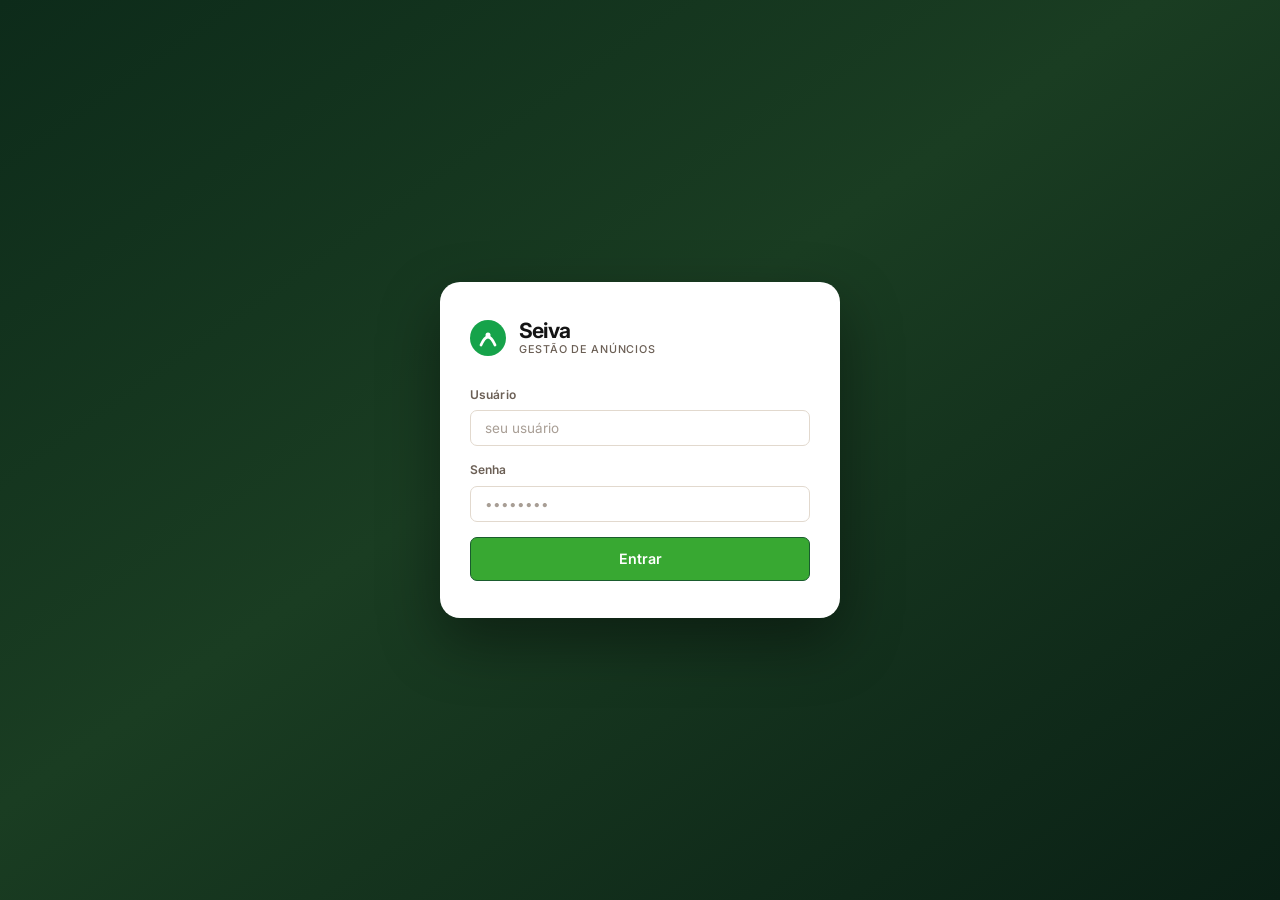
<file: index.html>
<!DOCTYPE html>
<html lang="pt-BR">
<head>
  <meta charset="UTF-8" />
  <meta name="viewport" content="width=device-width, initial-scale=1.0" />
  <title>Seiva — Gestão de Anúncios</title>
  <link rel="stylesheet" href="style.css" />
</head>
<body class="login-bg">
  <div class="page-center">
    <div class="login-card">
      <div class="login-brand">
        <div class="login-logo-mark">
          <svg width="36" height="36" viewBox="0 0 36 36" fill="none">
            <circle cx="18" cy="18" r="18" fill="#16a34a"/>
            <path d="M11 25 Q18 9 25 25" stroke="white" stroke-width="2.8" stroke-linecap="round" fill="none"/>
            <circle cx="18" cy="15" r="2.5" fill="white"/>
          </svg>
        </div>
        <div class="login-brand-text">
          <span class="login-brand-name">Seiva</span>
          <span class="login-brand-sub">Gestão de Anúncios</span>
        </div>
      </div>

      <form id="form-login">
        <div class="form-group mb">
          <label class="form-label" for="login-username">Usuário</label>
          <input
            type="text"
            class="form-control"
            id="login-username"
            placeholder="seu usuário"
            autocomplete="username"
            autocapitalize="none"
            spellcheck="false"
            required
          />
        </div>
        <div class="form-group mb">
          <label class="form-label" for="login-password">Senha</label>
          <input
            type="password"
            class="form-control"
            id="login-password"
            placeholder="••••••••"
            autocomplete="current-password"
            required
          />
        </div>
        <div id="error-login" class="alert alert-error mb" style="display:none"></div>
        <button type="submit" class="btn btn-primary btn-block btn-lg" id="btn-login">
          Entrar
        </button>
      </form>
    </div>
  </div>

  <script type="module" src="login.js?v=3"></script>
</body>
</html>
</file>
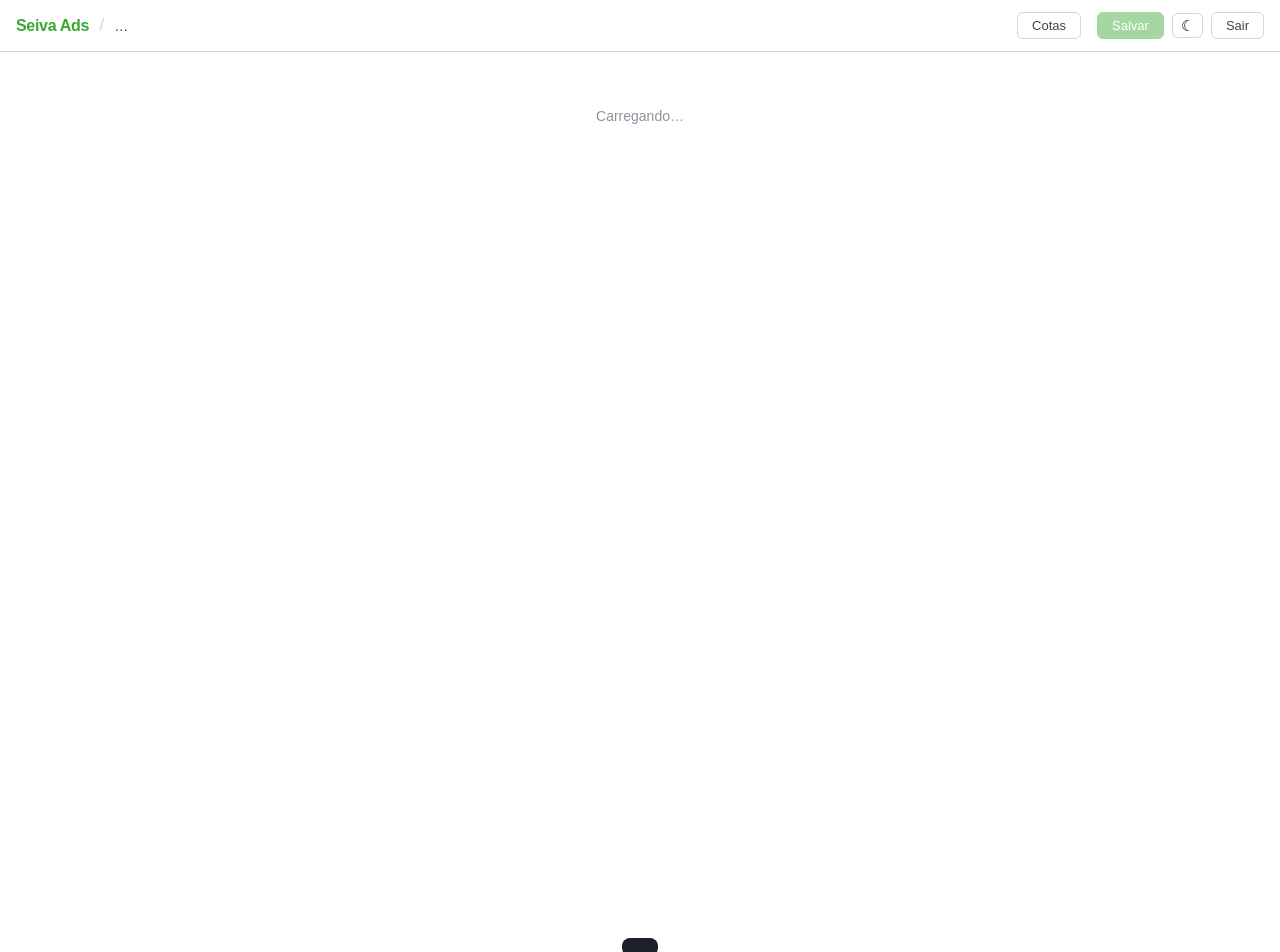
<file: client.html>
<!DOCTYPE html>
<html lang="pt-BR">
<head>
  <meta charset="UTF-8">
  <meta name="viewport" content="width=device-width, initial-scale=1.0">
  <title>Seiva Ads</title>
  <style>
    *, *::before, *::after { box-sizing: border-box; margin: 0; padding: 0; }

    /* ── Temas (CSS Variables) ── */
    :root {
      --bg: #fff; --bg-alt: #edf5ed; --bg-alt-hover: #ddeedd;
      --bg-header: #fff; --bg-th: #f6f8fa; --bg-hover: #f9fafb;
      --bg-active: #f0f6ff; --bg-input: transparent; --bg-popup: #fff;
      --text: #1c2128; --text-sec: #444; --text-dim: #57606a; --text-muted: #8c959f;
      --border: #d0d7de; --border-cell: #e8ecf0;
      --logo: #38a832; --btn-bg: #38a832; --btn-hover: #2e8f29;
      --bg-veiculado: #f1f5f9; --bg-subtle: #f3f4f6; --bg-menu: #fff;
      --bg-danger-soft: #fee2e2; --bg-accent-soft: #dbeafe;
      --text-disabled: #c0c8d4; --text-danger: #b91c1c;
      --shadow-soft: rgba(0,0,0,.12); --shadow-strong: rgba(0,0,0,.25);
    }
    html.dark {
      --bg: #161b22; --bg-alt: #1e2d1e; --bg-alt-hover: #2a3d2a;
      --bg-header: #0d1117; --bg-th: #1c2128; --bg-hover: #1c2533;
      --bg-active: #1a2744; --bg-input: #0d1117; --bg-popup: #1c2128;
      --text: #e6edf3; --text-sec: #c9d1d9; --text-dim: #8b949e; --text-muted: #6e7681;
      --border: #30363d; --border-cell: #21262d;
      --logo: #4ac244; --btn-bg: #2ea043; --btn-hover: #3fb950;
      --bg-veiculado: #1a2029; --bg-subtle: #22272e; --bg-menu: #1c2128;
      --bg-danger-soft: #3d1418; --bg-accent-soft: #1a2744;
      --text-disabled: #484f58; --text-danger: #f85149;
      --shadow-soft: rgba(0,0,0,.5); --shadow-strong: rgba(0,0,0,.7);
    }

    body { font-family: -apple-system, BlinkMacSystemFont, 'Segoe UI', sans-serif; background: var(--bg); color: var(--text); height: 100vh; overflow: hidden; }

    /* ── Header ── */
    .sheet-header {
      height: 52px; display: flex; align-items: center; justify-content: space-between;
      padding: 0 16px; background: var(--bg-header); border-bottom: 1px solid var(--border);
      position: fixed; top: 0; left: 0; right: 0; z-index: 100; gap: 12px;
    }
    .header-left  { display: flex; align-items: center; gap: 10px; min-width: 0; }
    .header-logo  { font-weight: 700; font-size: 16px; color: var(--logo); letter-spacing: -0.3px; white-space: nowrap; }
    .header-sep   { color: var(--border); font-size: 18px; }
    .header-client{ font-size: 14px; color: var(--text-sec); font-weight: 500; overflow: hidden; text-overflow: ellipsis; white-space: nowrap; }
    .header-right { display: flex; align-items: center; gap: 8px; flex-shrink: 0; }
    .save-indicator{ font-size: 12px; color: var(--text-muted); white-space: nowrap; }
    .btn { display: inline-flex; align-items: center; padding: 5px 14px; border-radius: 6px; border: 1px solid var(--border); font-size: 13px; font-family: inherit; cursor: pointer; font-weight: 500; transition: background .15s; color: var(--text); }
    .btn-primary  { background: var(--btn-bg); color: #fff; border-color: var(--btn-bg); }
    .btn-primary:hover:not(:disabled) { background: var(--btn-hover); }
    .btn-primary:disabled { opacity: .45; cursor: default; }
    .btn-ghost    { background: none; color: var(--text-sec); }
    .btn-ghost:hover { background: var(--bg-hover); }
    .btn-theme { background: none; border: 1px solid var(--border); border-radius: 6px; padding: 4px 8px; cursor: pointer; font-size: 15px; line-height: 1; }

    /* ── Layout ── */
    .sheet-table-wrap { height: calc(100vh - 52px); margin-top: 52px; overflow: auto; }

    /* ── Table ── */
    /* table-layout:fixed + largura calculada em JS — garante que as larguras das colunas
       sejam respeitadas exatamente. A tabela transborda horizontalmente e o wrapper scrola. */
    .sheet-table { border-collapse: collapse; table-layout: fixed; font-size: 13px; background: var(--bg); }
    .sheet-table thead { position: sticky; top: 0; z-index: 20; }
    .sheet-table th {
      background: var(--bg-th); border: 1px solid var(--border);
      padding: 5px 8px; font-weight: 600; white-space: nowrap; overflow: hidden;
      text-align: left; font-size: 11px; color: var(--text-dim);
      text-transform: uppercase; letter-spacing: .03em;
      position: relative; user-select: none;
    }
    /* Alça de redimensionamento de coluna */
    .col-resizer {
      position: absolute; right: 0; top: 0; bottom: 0; width: 4px;
      cursor: col-resize; z-index: 1;
    }
    .col-resizer:hover, .col-resizer.active { background: #1a73e8; opacity: .6; }
    .sheet-table td {
      border: 1px solid var(--border-cell); padding: 0; vertical-align: middle;
      height: 30px; cursor: default; position: relative;
    }
    .col-rn  { width: 36px; min-width: 36px; background: var(--bg-th) !important; color: var(--text-muted); font-size: 11px; text-align: right; padding: 0 6px !important; border-right: 2px solid var(--border) !important; user-select: none; }
    .col-act { width: 60px; min-width: 60px; text-align: center; white-space: nowrap; }

    .sheet-row:hover td          { background: var(--bg-hover); }
    .sheet-row.row-active td     { background: var(--bg-active) !important; }
    .sheet-row.row-dirty .col-rn { box-shadow: inset 3px 0 0 #f59e0b; }
    .sheet-row.week-alt td       { background: var(--bg-alt); }
    .sheet-row.week-alt:hover td { background: var(--bg-alt-hover); }

    /* Célula: modo display */
    .cell-disp {
      padding: 0 7px; height: 30px; display: flex; align-items: center;
      white-space: nowrap; overflow: hidden; text-overflow: ellipsis;
      cursor: cell; user-select: none; color: var(--text); font-size: 13px;
    }

    /* Célula: modo edição */
    td:focus-within {
      outline: 2px solid #1a73e8;
      outline-offset: -1px;
      z-index: 5;
    }
    /* Célula de data com picker aberto */
    td.dp-open {
      outline: 2px solid #1a73e8;
      outline-offset: -1px;
      z-index: 5;
      background: var(--bg-active) !important;
    }
    .cell-ed {
      width: 100%; height: 30px; padding: 0 6px;
      border: none; outline: none; background: var(--bg-input);
      font-size: 13px; font-family: inherit; color: var(--text);
      display: block;
    }
    select.cell-ed { cursor: pointer; background: var(--bg); }

    /* Campo somente-leitura */
    .cell-readonly { cursor: default !important; color: var(--text-dim); }

    /* Link clicável dentro de célula */
    .cell-link {
      color: #1a73e8; text-decoration: none; overflow: hidden;
      text-overflow: ellipsis; white-space: nowrap; max-width: 100%;
      display: block;
    }
    .cell-link:hover { text-decoration: underline; }

    /* Status badge */
    .s-badge { display: inline-block; padding: 2px 8px; border-radius: 10px; font-size: 11px; font-weight: 500; white-space: nowrap; }
    /* Badge clicável (rascunho / pendente) */
    .status-editable .s-badge { cursor: pointer; }
    .status-editable:hover .s-badge { filter: brightness(0.93); }

    /* Botões da coluna de ação */
    .btn-del { background: none; border: none; cursor: pointer; padding: 4px 5px; opacity: 0; font-size: 12px; color: var(--text-danger); }
    .sheet-row:hover .btn-del { opacity: .5; }
    .btn-del:hover { opacity: 1 !important; }
    .btn-copy { background: none; border: none; cursor: pointer; padding: 4px 5px; opacity: 0; font-size: 13px; color: var(--text-dim); }
    .sheet-row:hover .btn-copy { opacity: .6; }
    .btn-copy:hover { opacity: 1 !important; color: #1a73e8; }

    /* Linha veiculada: imutável, visualmente diferenciada */
    .row-veiculado td { background: var(--bg-veiculado) !important; color: var(--text-muted); }
    .row-veiculado td:hover { cursor: not-allowed; }
    .row-veiculado .btn-copy, .row-veiculado .btn-del { display: none !important; }

    /* Header da coluna Data: clicável pra ordenar */
    .th-sortable { cursor: pointer; user-select: none; }
    .th-sortable:hover { background: var(--bg-subtle); }

    /* Menu de contexto (botão direito do mouse) */
    .ctx-menu { position: absolute; z-index: 9999; background: var(--bg-menu); border: 1px solid var(--border); border-radius: 6px; box-shadow: 0 6px 20px var(--shadow-soft); padding: 4px 0; min-width: 180px; font-size: 13px; }
    .ctx-item { padding: 7px 14px; cursor: pointer; color: var(--text); }
    .ctx-item:hover { background: var(--bg-subtle); }
    .ctx-item.ctx-danger { color: var(--text-danger); }
    .ctx-item.ctx-danger:hover { background: var(--bg-danger-soft); }
    .ctx-sep { height: 1px; background: var(--border); margin: 4px 0; }

    /* Barra adicionar */
    .add-row-bar { padding: 7px 16px; border-top: 1px solid var(--border); background: var(--bg); position: sticky; bottom: 0; }
    .btn-add-row { border: 1px dashed var(--text-muted); background: none; color: var(--text-dim); padding: 5px 14px; border-radius: 4px; cursor: pointer; font-size: 13px; font-family: inherit; }
    .btn-add-row:hover { background: var(--bg-hover); border-color: var(--text-sec); color: var(--text); }

    /* Loading */
    #sheet-loading { padding: 56px; text-align: center; color: var(--text-muted); font-size: 14px; }

    /* ── Datepicker flutuante ── */
    .datepicker {
      position: fixed; background: var(--bg-popup); border: 1px solid var(--border);
      border-radius: 8px; box-shadow: 0 8px 24px var(--shadow-strong);
      padding: 10px; z-index: 400; width: 230px; user-select: none;
    }
    .dp-hd { display: flex; align-items: center; justify-content: space-between; margin-bottom: 8px; }
    .dp-title { font-weight: 600; font-size: 13px; color: var(--text); }
    .dp-nav { background: none; border: 1px solid var(--border); border-radius: 4px; padding: 1px 9px; cursor: pointer; font-size: 15px; color: var(--text-sec); line-height: 1.6; }
    .dp-nav:hover { background: var(--bg-hover); }
    .dp-grid { display: grid; grid-template-columns: repeat(7,1fr); gap: 1px; }
    .dp-wd { text-align: center; font-size: 10px; font-weight: 600; color: var(--text-muted); padding: 3px 0; }
    .dp-d {
      aspect-ratio: 1; display: flex; align-items: center; justify-content: center;
      font-size: 12px; border-radius: 4px; transition: background .1s;
    }
    .dp-d.dp-free    { cursor: pointer; }
    .dp-d.dp-free:hover { background: var(--bg-accent-soft); }
    .dp-d.dp-blocked { color: var(--text-disabled); cursor: default; }
    .dp-d.dp-today   { font-weight: 700; outline: 2px solid #0969da; outline-offset: -2px; }
    .dp-d.dp-sel     { background: #1a73e8 !important; color: #fff !important; font-weight: 700; border-radius: 50%; }

    /* ── Popup de texto longo ── */
    .text-popup {
      position: fixed; background: var(--bg-popup); border: 1px solid var(--border);
      border-radius: 8px; box-shadow: 0 8px 24px var(--shadow-strong);
      padding: 10px; z-index: 400; width: 380px;
    }
    .tp-label {
      font-size: 11px; font-weight: 600; color: var(--text-dim);
      text-transform: uppercase; letter-spacing: .04em; margin-bottom: 6px;
    }
    .tp-area {
      display: block; width: 100%; min-height: 100px; max-height: 300px;
      border: 1px solid var(--border); border-radius: 4px;
      padding: 6px 8px; font-size: 13px; font-family: inherit;
      color: var(--text); line-height: 1.5; resize: vertical; outline: none;
      background: var(--bg);
    }
    .tp-area:focus { border-color: #1a73e8; box-shadow: 0 0 0 2px rgba(26,115,232,.15); }

    /* Toast */
    .toast { position: fixed; bottom: 24px; left: 50%; transform: translateX(-50%) translateY(80px); background: #1c2128; color: #fff; padding: 9px 18px; border-radius: 8px; font-size: 13px; z-index: 9999; transition: transform .25s; pointer-events: none; }
    .toast.show { transform: translateX(-50%) translateY(0); }
    .toast.err  { background: #b91c1c; }
    .toast.ok   { background: #15803d; }
  </style>
</head>
<body>
  <header class="sheet-header">
    <div class="header-left">
      <span class="header-logo">Seiva Ads</span>
      <span class="header-sep">/</span>
      <span class="header-client" id="client-name">…</span>
    </div>
    <div class="header-right">
      <button class="btn btn-ghost" id="btn-cotas" title="Ver cotas">Cotas</button>
      <span class="save-indicator" id="save-ind"></span>
      <button class="btn btn-primary" id="btn-save" disabled>Salvar</button>
      <button class="btn-theme" id="btn-theme" title="Alternar tema">&#9790;</button>
      <button class="btn btn-ghost"   id="btn-logout">Sair</button>
    </div>
  </header>

  <!-- Popup de Cotas -->
  <div id="cotas-overlay" style="display:none; position:fixed; inset:0; background:rgba(0,0,0,.4); z-index:998;"></div>
  <div id="cotas-popup" style="display:none; position:fixed; top:50%; left:50%; transform:translate(-50%,-50%); background:#fff; border-radius:8px; box-shadow:0 10px 40px rgba(0,0,0,.2); padding:24px; min-width:480px; z-index:999;">
    <div style="display:flex; justify-content:space-between; align-items:center; margin-bottom:16px;">
      <h3 style="margin:0; font-size:16px;">Cotas</h3>
      <button id="btn-close-cotas" style="background:none; border:none; cursor:pointer; font-size:20px; color:#666;">&times;</button>
    </div>
    <table style="width:100%; border-collapse:collapse; font-size:13px;">
      <thead>
        <tr style="border-bottom:1px solid var(--border); text-align:left;">
          <th style="padding:8px 4px;">Slot</th>
          <th style="padding:8px 4px; text-align:center;">Total</th>
          <th style="padding:8px 4px; text-align:center;">Veiculados</th>
          <th style="padding:8px 4px; text-align:center;">Restam</th>
        </tr>
      </thead>
      <tbody id="cotas-body"></tbody>
    </table>
  </div>

  <div class="sheet-table-wrap">
    <div id="sheet-loading">Carregando…</div>
    <table class="sheet-table" id="sheet-table" style="display:none">
      <thead id="sheet-thead"></thead>
      <tbody id="sheet-tbody"></tbody>
    </table>
    <div class="add-row-bar" id="add-row-bar" style="display:none">
      <button class="btn-add-row" id="btn-add">+ Adicionar linha</button>
    </div>
  </div>

  <!-- Datepicker popup flutuante -->
  <div id="datepicker" class="datepicker" style="display:none">
    <div class="dp-hd">
      <button class="dp-nav" id="dp-prev">‹</button>
      <span class="dp-title" id="dp-title"></span>
      <button class="dp-nav" id="dp-next">›</button>
    </div>
    <div class="dp-grid" id="dp-grid"></div>
  </div>

  <!-- Popup de texto longo -->
  <div id="text-popup" class="text-popup" style="display:none">
    <div class="tp-label" id="tp-label"></div>
    <textarea id="tp-area" class="tp-area" placeholder="Digite o texto…"></textarea>
  </div>

  <div class="toast" id="toast"></div>
  <script type="module" src="client.js"></script>
</body>
</html>
</file>
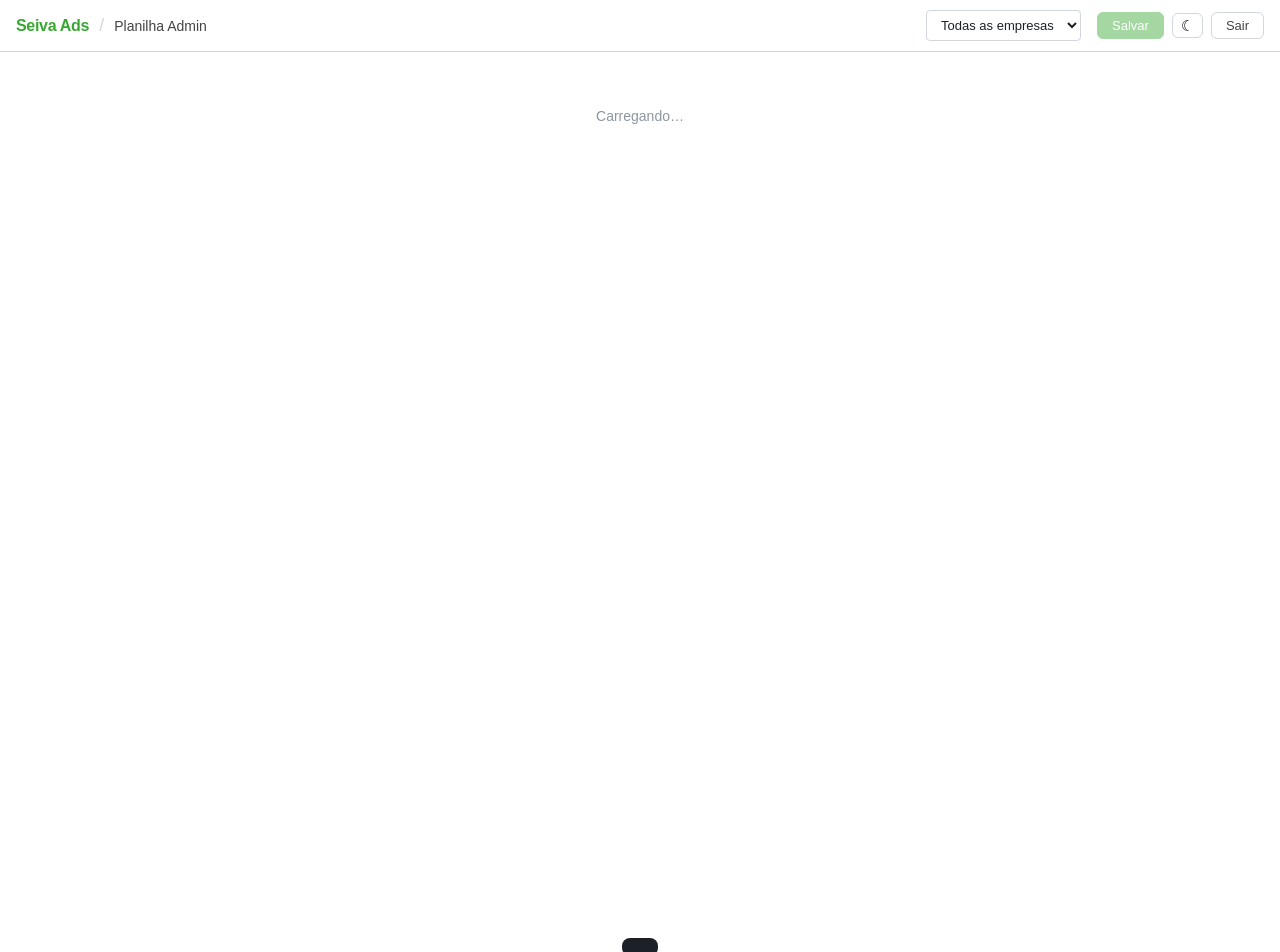
<file: sheet.html>
<!DOCTYPE html>
<html lang="pt-BR">
<head>
  <meta charset="UTF-8">
  <meta name="viewport" content="width=device-width, initial-scale=1.0">
  <title>Seiva — Planilha Admin</title>
  <style>
    *, *::before, *::after { box-sizing: border-box; margin: 0; padding: 0; }

    /* ── Temas (CSS Variables) ── */
    :root {
      --bg: #fff; --bg-alt: #edf5ed; --bg-alt-hover: #ddeedd;
      --bg-header: #fff; --bg-th: #f6f8fa; --bg-hover: #f9fafb;
      --bg-active: #f0f6ff; --bg-input: transparent; --bg-popup: #fff;
      --text: #1c2128; --text-sec: #444; --text-dim: #57606a; --text-muted: #8c959f;
      --border: #d0d7de; --border-cell: #e8ecf0;
      --logo: #38a832; --btn-bg: #38a832; --btn-hover: #2e8f29;
      --bg-veiculado: #f1f5f9; --bg-subtle: #f3f4f6; --bg-menu: #fff;
      --bg-danger-soft: #fee2e2; --bg-accent-soft: #dbeafe;
      --text-disabled: #c0c8d4; --text-danger: #b91c1c;
      --shadow-soft: rgba(0,0,0,.12); --shadow-strong: rgba(0,0,0,.25);
    }
    html.dark {
      --bg: #161b22; --bg-alt: #1e2d1e; --bg-alt-hover: #2a3d2a;
      --bg-header: #0d1117; --bg-th: #1c2128; --bg-hover: #1c2533;
      --bg-active: #1a2744; --bg-input: #0d1117; --bg-popup: #1c2128;
      --text: #e6edf3; --text-sec: #c9d1d9; --text-dim: #8b949e; --text-muted: #6e7681;
      --border: #30363d; --border-cell: #21262d;
      --logo: #4ac244; --btn-bg: #2ea043; --btn-hover: #3fb950;
      --bg-veiculado: #1a2029; --bg-subtle: #22272e; --bg-menu: #1c2128;
      --bg-danger-soft: #3d1418; --bg-accent-soft: #1a2744;
      --text-disabled: #484f58; --text-danger: #f85149;
      --shadow-soft: rgba(0,0,0,.5); --shadow-strong: rgba(0,0,0,.7);
    }

    body { font-family: -apple-system, BlinkMacSystemFont, 'Segoe UI', sans-serif; background: var(--bg); color: var(--text); height: 100vh; overflow: hidden; }

    /* ── Header ── */
    .sheet-header {
      height: 52px; display: flex; align-items: center; justify-content: space-between;
      padding: 0 16px; background: var(--bg-header); border-bottom: 1px solid var(--border);
      position: fixed; top: 0; left: 0; right: 0; z-index: 100; gap: 12px;
    }
    .header-left  { display: flex; align-items: center; gap: 10px; min-width: 0; }
    .header-logo  { font-weight: 700; font-size: 16px; color: var(--logo); letter-spacing: -0.3px; white-space: nowrap; }
    .header-sep   { color: var(--border); font-size: 18px; }
    .header-client{ font-size: 14px; color: var(--text-sec); font-weight: 500; }
    .header-right { display: flex; align-items: center; gap: 8px; flex-shrink: 0; }
    .save-indicator{ font-size: 12px; color: var(--text-muted); white-space: nowrap; }
    .btn { display: inline-flex; align-items: center; padding: 5px 14px; border-radius: 6px; border: 1px solid var(--border); font-size: 13px; font-family: inherit; cursor: pointer; font-weight: 500; transition: background .15s; color: var(--text); }
    .btn-primary  { background: var(--btn-bg); color: #fff; border-color: var(--btn-bg); }
    .btn-primary:hover:not(:disabled) { background: var(--btn-hover); }
    .btn-primary:disabled { opacity: .45; cursor: default; }
    .btn-ghost    { background: none; color: var(--text-sec); }
    .btn-ghost:hover { background: var(--bg-hover); }
    .btn-theme { background: none; border: 1px solid var(--border); border-radius: 6px; padding: 4px 8px; cursor: pointer; font-size: 15px; line-height: 1; }

    /* ── Layout ── */
    .sheet-table-wrap { height: calc(100vh - 52px); margin-top: 52px; overflow: auto; }

    /* ── Table ── */
    .sheet-table { border-collapse: collapse; table-layout: fixed; font-size: 13px; background: var(--bg); }
    .sheet-table thead { position: sticky; top: 0; z-index: 20; }
    .sheet-table th {
      background: var(--bg-th); border: 1px solid var(--border);
      padding: 5px 8px; font-weight: 600; white-space: nowrap; overflow: hidden;
      text-align: left; font-size: 11px; color: var(--text-dim);
      text-transform: uppercase; letter-spacing: .03em;
      position: relative; user-select: none;
    }
    .col-resizer {
      position: absolute; right: 0; top: 0; bottom: 0; width: 4px;
      cursor: col-resize; z-index: 1;
    }
    .col-resizer:hover, .col-resizer.active { background: #1a73e8; opacity: .6; }
    .sheet-table td {
      border: 1px solid var(--border-cell); padding: 0; vertical-align: middle;
      height: 30px; cursor: default; position: relative;
    }
    .col-rn  { width: 36px; min-width: 36px; background: var(--bg-th) !important; color: var(--text-muted); font-size: 11px; text-align: right; padding: 0 6px !important; border-right: 2px solid var(--border) !important; user-select: none; }
    .col-act { width: 60px; min-width: 60px; text-align: center; white-space: nowrap; }

    .sheet-row:hover td          { background: var(--bg-hover); }
    .sheet-row.row-active td     { background: var(--bg-active) !important; }
    .sheet-row.row-dirty .col-rn { box-shadow: inset 3px 0 0 #f59e0b; }
    .sheet-row.week-alt td       { background: var(--bg-alt); }
    .sheet-row.week-alt:hover td { background: var(--bg-alt-hover); }

    .cell-disp {
      padding: 0 7px; height: 30px; display: flex; align-items: center;
      white-space: nowrap; overflow: hidden; text-overflow: ellipsis;
      cursor: cell; user-select: none; color: var(--text); font-size: 13px;
    }
    td:focus-within {
      outline: 2px solid #1a73e8; outline-offset: -1px; z-index: 5;
    }
    td.dp-open {
      outline: 2px solid #1a73e8; outline-offset: -1px; z-index: 5; background: var(--bg-active) !important;
    }
    .cell-ed {
      width: 100%; height: 30px; padding: 0 6px;
      border: none; outline: none; background: var(--bg-input);
      font-size: 13px; font-family: inherit; color: var(--text); display: block;
    }
    select.cell-ed { cursor: pointer; background: var(--bg); }
    .cell-readonly { cursor: default !important; color: var(--text-dim); }
    .cell-link { color: #1a73e8; text-decoration: none; overflow: hidden; text-overflow: ellipsis; white-space: nowrap; max-width: 100%; display: block; }
    .cell-link:hover { text-decoration: underline; }

    .s-badge { display: inline-block; padding: 2px 8px; border-radius: 10px; font-size: 11px; font-weight: 500; white-space: nowrap; }
    .status-editable .s-badge { cursor: pointer; }
    .status-editable:hover .s-badge { filter: brightness(0.93); }

    .btn-del { background: none; border: none; cursor: pointer; padding: 4px 5px; opacity: 0; font-size: 12px; color: var(--text-danger); }
    .sheet-row:hover .btn-del { opacity: .5; }
    .btn-del:hover { opacity: 1 !important; }
    .btn-copy { background: none; border: none; cursor: pointer; padding: 4px 5px; opacity: 0; font-size: 13px; color: var(--text-dim); }
    .sheet-row:hover .btn-copy { opacity: .6; }
    .btn-copy:hover { opacity: 1 !important; color: #1a73e8; }

    /* Linha veiculada: imutável */
    .row-veiculado td { background: var(--bg-veiculado) !important; color: var(--text-muted); }
    .row-veiculado td:hover { cursor: not-allowed; }
    .row-veiculado .btn-copy, .row-veiculado .btn-del { display: none !important; }

    /* Header da coluna Data: clicável pra ordenar */
    .th-sortable { cursor: pointer; user-select: none; }
    .th-sortable:hover { background: var(--bg-subtle); }

    /* Filtro por empresa */
    .filter-select { padding: 6px 10px; border: 1px solid var(--border); border-radius: 4px; background: var(--bg); color: var(--text); font-size: 13px; font-family: inherit; cursor: pointer; }
    .filter-select:hover { border-color: var(--text-muted); }

    /* Menu de contexto (botão direito do mouse) */
    .ctx-menu { position: absolute; z-index: 9999; background: var(--bg-menu); border: 1px solid var(--border); border-radius: 6px; box-shadow: 0 6px 20px var(--shadow-soft); padding: 4px 0; min-width: 180px; font-size: 13px; }
    .ctx-item { padding: 7px 14px; cursor: pointer; color: var(--text); }
    .ctx-item:hover { background: var(--bg-subtle); }
    .ctx-item.ctx-danger { color: var(--text-danger); }
    .ctx-item.ctx-danger:hover { background: var(--bg-danger-soft); }
    .ctx-sep { height: 1px; background: var(--border); margin: 4px 0; }

    #sheet-loading { padding: 56px; text-align: center; color: var(--text-muted); font-size: 14px; }

    /* ── Datepicker ── */
    .datepicker {
      position: fixed; background: var(--bg-popup); border: 1px solid var(--border);
      border-radius: 8px; box-shadow: 0 8px 24px var(--shadow-strong);
      padding: 10px; z-index: 400; width: 230px; user-select: none;
    }
    .dp-hd { display: flex; align-items: center; justify-content: space-between; margin-bottom: 8px; }
    .dp-title { font-weight: 600; font-size: 13px; color: var(--text); }
    .dp-nav { background: none; border: 1px solid var(--border); border-radius: 4px; padding: 1px 9px; cursor: pointer; font-size: 15px; color: var(--text-sec); line-height: 1.6; }
    .dp-nav:hover { background: var(--bg-hover); }
    .dp-grid { display: grid; grid-template-columns: repeat(7,1fr); gap: 1px; }
    .dp-wd { text-align: center; font-size: 10px; font-weight: 600; color: var(--text-muted); padding: 3px 0; }
    .dp-d { aspect-ratio: 1; display: flex; align-items: center; justify-content: center; font-size: 12px; border-radius: 4px; transition: background .1s; color: var(--text); }
    .dp-d.dp-free    { cursor: pointer; }
    .dp-d.dp-free:hover { background: var(--bg-accent-soft); }
    .dp-d.dp-blocked { color: var(--text-disabled); cursor: default; }
    .dp-d.dp-today   { font-weight: 700; outline: 2px solid #0969da; outline-offset: -2px; }
    .dp-d.dp-sel     { background: #1a73e8 !important; color: #fff !important; font-weight: 700; border-radius: 50%; }

    /* ── Popup texto longo ── */
    .text-popup {
      position: fixed; background: var(--bg-popup); border: 1px solid var(--border);
      border-radius: 8px; box-shadow: 0 8px 24px var(--shadow-strong);
      padding: 10px; z-index: 400; width: 380px;
    }
    .tp-label { font-size: 11px; font-weight: 600; color: var(--text-dim); text-transform: uppercase; letter-spacing: .04em; margin-bottom: 6px; }
    .tp-area {
      display: block; width: 100%; min-height: 100px; max-height: 300px;
      border: 1px solid var(--border); border-radius: 4px;
      padding: 6px 8px; font-size: 13px; font-family: inherit;
      color: var(--text); line-height: 1.5; resize: vertical; outline: none;
      background: var(--bg);
    }
    .tp-area:focus { border-color: #1a73e8; box-shadow: 0 0 0 2px rgba(26,115,232,.15); }

    /* Toast */
    .toast { position: fixed; bottom: 24px; left: 50%; transform: translateX(-50%) translateY(80px); background: #1c2128; color: #fff; padding: 9px 18px; border-radius: 8px; font-size: 13px; z-index: 9999; transition: transform .25s; pointer-events: none; }
    .toast.show { transform: translateX(-50%) translateY(0); }
    .toast.err  { background: #b91c1c; }
    .toast.ok   { background: #15803d; }
  </style>
</head>
<body>
  <header class="sheet-header">
    <div class="header-left">
      <span class="header-logo">Seiva Ads</span>
      <span class="header-sep">/</span>
      <span class="header-client">Planilha Admin</span>
    </div>
    <div class="header-right">
      <select id="filter-client" class="filter-select" title="Filtrar por empresa">
        <option value="">Todas as empresas</option>
      </select>
      <span class="save-indicator" id="save-ind"></span>
      <button class="btn btn-primary" id="btn-save" disabled>Salvar</button>
      <button class="btn-theme" id="btn-theme" title="Alternar tema">&#9790;</button>
      <button class="btn btn-ghost"   id="btn-logout">Sair</button>
    </div>
  </header>

  <div class="sheet-table-wrap">
    <div id="sheet-loading">Carregando…</div>
    <table class="sheet-table" id="sheet-table" style="display:none">
      <thead id="sheet-thead"></thead>
      <tbody id="sheet-tbody"></tbody>
    </table>
  </div>

  <!-- Datepicker popup flutuante -->
  <div id="datepicker" class="datepicker" style="display:none">
    <div class="dp-hd">
      <button class="dp-nav" id="dp-prev">&#8249;</button>
      <span class="dp-title" id="dp-title"></span>
      <button class="dp-nav" id="dp-next">&#8250;</button>
    </div>
    <div class="dp-grid" id="dp-grid"></div>
  </div>

  <!-- Popup de texto longo -->
  <div id="text-popup" class="text-popup" style="display:none">
    <div class="tp-label" id="tp-label"></div>
    <textarea id="tp-area" class="tp-area" placeholder="Digite o texto…"></textarea>
  </div>

  <div class="toast" id="toast"></div>
  <script type="module" src="sheet.js"></script>
</body>
</html>
</file>
<file: style.css>
/* style.css — Seiva Ad Manager */

@import url('https://fonts.googleapis.com/css2?family=Inter:ital,wght@0,400;0,500;0,600;0,700;1,400&display=swap');

:root {
  /* ── Seiva brand palette ── */
  --seiva-green:       #38a832;
  --seiva-green-dark:  #1a5c2e;
  --seiva-green-deep:  #0d2b1a;
  --seiva-orange:      #e8491c;
  --seiva-pink:        #f2bfce;
  --seiva-blue-sky:    #42b0e4;
  --seiva-blue:        #1e4fd4;
  --seiva-yellow:      #f5c514;
  --seiva-cream:       #f7f0e6;
  --seiva-black:       #141414;

  /* ── App tokens ── */
  --bg: var(--seiva-cream);
  --surface: #ffffff;
  --surface-hover: #f0e9de;
  --surface-raised: #ffffff;
  --border: #e2d9ce;
  --border-strong: #c8bdb0;
  --text: var(--seiva-black);
  --text-muted: #6b5f55;
  --text-light: #a89e95;
  --primary: var(--seiva-green);
  --primary-hover: var(--seiva-green-dark);
  --primary-light: #e6f5e4;
  --primary-mid: #9edb9a;
  --aurora: #c0306a;
  --aurora-light: #fce8f0;
  --aurora-mid: #e898c0;
  --indice: #9a7000;
  --indice-light: #fdf5c0;
  --indice-mid: #e8d060;
  --green: var(--seiva-green);
  --green-dark: var(--seiva-green-dark);
  --green-light: #e6f5e4;
  --amber: #c97c0a;
  --amber-light: #fdf0d0;
  --red: #cc2a10;
  --red-light: #fde0d8;
  --gray: #6b5f55;
  --gray-light: #f0e9de;
  --shadow-xs: 0 1px 2px rgba(13,43,26,.06);
  --shadow-sm: 0 1px 3px rgba(13,43,26,.08), 0 1px 2px rgba(13,43,26,.05);
  --shadow: 0 4px 12px rgba(13,43,26,.09), 0 2px 4px rgba(13,43,26,.05);
  --shadow-lg: 0 16px 40px rgba(13,43,26,.13), 0 4px 12px rgba(13,43,26,.07);
  --radius: 10px;
  --radius-sm: 7px;
  --radius-lg: 14px;
  --radius-xl: 20px;
  --font: 'Inter', system-ui, -apple-system, sans-serif;
}

*, *::before, *::after { box-sizing: border-box; margin: 0; padding: 0; }

html { font-size: 15px; }

body {
  font-family: var(--font);
  background: var(--bg);
  color: var(--text);
  line-height: 1.55;
  min-height: 100vh;
}

/* ─── Typography ─────────────────────────────────────────────────────── */
h1 { font-size: 1.5rem; font-weight: 700; letter-spacing: -.025em; line-height: 1.2; }
h2 { font-size: 1.2rem; font-weight: 600; letter-spacing: -.015em; }
h3 { font-size: 1rem; font-weight: 600; }
p { color: var(--text-muted); }
a { color: var(--primary); text-decoration: none; }
a:hover { text-decoration: underline; }

/* ─── Layout ─────────────────────────────────────────────────────────── */
.page-center {
  display: flex;
  align-items: center;
  justify-content: center;
  min-height: 100vh;
  padding: 1.5rem;
}

.login-bg {
  background: linear-gradient(145deg, var(--seiva-green-deep) 0%, #1a3d22 45%, #0a2015 100%);
}

.container { max-width: 1280px; margin: 0 auto; padding: 0 1.5rem; }

/* ─── Login Card ─────────────────────────────────────────────────────── */
.login-card {
  width: 100%;
  max-width: 400px;
  background: var(--surface);
  border-radius: var(--radius-xl);
  box-shadow: 0 24px 60px rgba(0,0,0,.4);
  padding: 2.5rem 2rem;
  border: none;
}

.login-brand {
  display: flex;
  align-items: center;
  gap: .85rem;
  margin-bottom: 2rem;
}

.login-logo-mark {
  flex-shrink: 0;
  display: flex;
}

.login-brand-text {
  display: flex;
  flex-direction: column;
  line-height: 1.1;
}

.login-brand-name {
  font-size: 1.4rem;
  font-weight: 700;
  color: var(--text);
  letter-spacing: -.03em;
}

.login-brand-sub {
  font-size: .72rem;
  font-weight: 500;
  color: var(--text-muted);
  text-transform: uppercase;
  letter-spacing: .07em;
  margin-top: .1rem;
}

/* ─── Navbar ─────────────────────────────────────────────────────────── */
.navbar {
  background: var(--seiva-green-deep);
  border-bottom: none;
  position: sticky;
  top: 0;
  z-index: 100;
  box-shadow: 0 2px 12px rgba(0,0,0,.25);
}

.navbar-inner {
  display: flex;
  align-items: center;
  gap: 1.25rem;
  padding: .65rem 1.75rem;
}

.navbar-brand {
  display: flex;
  align-items: center;
  gap: .6rem;
  text-decoration: none;
  flex-shrink: 0;
}

.navbar-brand-icon {
  width: 26px;
  height: 26px;
  background: var(--primary);
  border-radius: 7px;
  display: flex;
  align-items: center;
  justify-content: center;
  flex-shrink: 0;
}

.navbar-brand-icon svg { display: block; }

.navbar-brand .brand-name {
  font-size: 1rem;
  font-weight: 700;
  color: #ffffff;
  letter-spacing: -.02em;
}

.navbar-brand .brand-sub {
  font-size: .65rem;
  font-weight: 500;
  color: rgba(255,255,255,.55);
  text-transform: uppercase;
  letter-spacing: .06em;
  margin-top: .05rem;
  display: block;
}

.navbar-controls {
  display: flex;
  align-items: center;
  gap: .6rem;
  flex: 1;
  flex-wrap: wrap;
}

.navbar-user {
  display: flex;
  align-items: center;
  gap: .75rem;
  margin-left: auto;
  flex-shrink: 0;
}

.user-badge {
  display: flex;
  align-items: center;
  gap: .5rem;
}

.user-avatar {
  width: 30px;
  height: 30px;
  border-radius: 50%;
  background: var(--primary);
  color: #fff;
  display: flex;
  align-items: center;
  justify-content: center;
  font-size: .7rem;
  font-weight: 700;
  flex-shrink: 0;
}

.user-info { line-height: 1.2; }
.user-name { font-size: .82rem; font-weight: 600; color: #ffffff; }
.user-role { font-size: .7rem; color: rgba(255,255,255,.55); }

/* ─── Buttons ─────────────────────────────────────────────────────────── */
.btn {
  display: inline-flex;
  align-items: center;
  gap: .4rem;
  padding: .48rem .95rem;
  border-radius: var(--radius-sm);
  font-family: var(--font);
  font-size: .84rem;
  font-weight: 500;
  cursor: pointer;
  border: 1px solid transparent;
  transition: background .13s, border-color .13s, color .13s, box-shadow .13s, transform .1s;
  white-space: nowrap;
  text-decoration: none;
  line-height: 1.4;
}

.btn:active:not(:disabled) { transform: translateY(1px); }
.btn:disabled { opacity: .45; cursor: not-allowed; }

.btn-primary { background: var(--primary); color: #fff; border-color: var(--primary-hover); }
.btn-primary:hover:not(:disabled) { background: var(--primary-hover); box-shadow: 0 2px 8px rgba(22,163,74,.25); }

.btn-secondary { background: var(--surface); color: var(--text); border-color: var(--border-strong); }
.btn-secondary:hover:not(:disabled) { background: var(--surface-hover); box-shadow: var(--shadow-xs); }

.btn-ghost { background: transparent; color: var(--text-muted); border-color: transparent; }
.btn-ghost:hover:not(:disabled) { background: var(--surface-hover); color: var(--text); }
.navbar .btn-ghost { color: rgba(255,255,255,.65); }
.navbar .btn-ghost:hover { background: rgba(255,255,255,.1); color: #ffffff; }

.btn-danger { background: var(--red); color: #fff; }
.btn-danger:hover:not(:disabled) { background: #b91c1c; }

.btn-sm { padding: .28rem .65rem; font-size: .77rem; }
.btn-lg { padding: .72rem 1.4rem; font-size: .95rem; font-weight: 600; }
.btn-block { width: 100%; justify-content: center; }

/* ─── Forms ──────────────────────────────────────────────────────────── */
.form-group { display: flex; flex-direction: column; gap: .4rem; }
.form-label {
  font-size: .8rem;
  font-weight: 600;
  color: var(--text-muted);
  letter-spacing: .01em;
}

.form-hint { font-size: .75rem; color: var(--text-light); }

.form-control {
  width: 100%;
  padding: .6rem .9rem;
  border: 1.5px solid var(--border);
  border-radius: var(--radius-sm);
  background: var(--surface);
  color: var(--text);
  font-family: var(--font);
  font-size: .9rem;
  transition: border-color .15s, box-shadow .15s;
  appearance: none;
}

.form-control:focus {
  outline: none;
  border-color: var(--primary);
  box-shadow: 0 0 0 3px rgba(22, 163, 74, .12);
}

.form-control::placeholder { color: var(--text-light); }
.form-control:read-only { background: var(--bg); color: var(--text-muted); cursor: default; }

textarea.form-control { resize: vertical; min-height: 90px; }

select.form-control {
  cursor: pointer;
  background-image: url("data:image/svg+xml,%3Csvg xmlns='http://www.w3.org/2000/svg' width='12' height='12' viewBox='0 0 12 12'%3E%3Cpath fill='%2371717a' d='M6 8L1 3h10z'/%3E%3C/svg%3E");
  background-repeat: no-repeat;
  background-position: right .75rem center;
  padding-right: 2.2rem;
}

.form-error { font-size: .78rem; color: var(--red); }

.char-counter { font-size: .75rem; color: var(--text-muted); text-align: right; }
.char-counter.ok { color: var(--green); }
.char-counter.warn { color: var(--amber); }
.char-counter.error { color: var(--red); }

.form-grid { display: grid; grid-template-columns: 1fr 1fr; gap: 1rem; }
.form-grid .full { grid-column: 1 / -1; }

/* ─── Cards ──────────────────────────────────────────────────────────── */
.card {
  background: var(--surface);
  border: 1px solid var(--border);
  border-radius: var(--radius-lg);
  box-shadow: var(--shadow-sm);
}

.card-header {
  display: flex;
  align-items: center;
  justify-content: space-between;
  padding: 1rem 1.25rem;
  border-bottom: 1px solid var(--border);
}

.card-body { padding: 1.25rem; }
.card-footer {
  padding: .9rem 1.25rem;
  border-top: 1px solid var(--border);
  display: flex;
  align-items: center;
  justify-content: flex-end;
  gap: .75rem;
  background: var(--bg);
  border-radius: 0 0 var(--radius-lg) var(--radius-lg);
}

/* ─── Badges / Pills ─────────────────────────────────────────────────── */
.badge {
  display: inline-flex;
  align-items: center;
  padding: .18rem .55rem;
  border-radius: 999px;
  font-size: .71rem;
  font-weight: 600;
  white-space: nowrap;
}

.badge-aurora { background: var(--aurora-light); color: var(--aurora); }
.badge-indice { background: var(--indice-light); color: var(--indice); }
.badge-destaque { background: var(--seiva-yellow); color: #5a3c00; opacity: .85; }
.badge-corpo { background: var(--primary-light); color: var(--seiva-green-dark); }
.badge-rascunho  { background: var(--gray-light);    color: var(--gray); }
.badge-pendente  { background: var(--amber-light);   color: var(--amber); }
.badge-aprovado  { background: var(--green-light);   color: var(--green); }
.badge-veiculado { background: var(--indice-light);  color: var(--indice); }
.badge-rejeitado { background: var(--red-light);     color: var(--red); }
.badge-admin { background: #ede9fe; color: #5b21b6; }
.badge-redator { background: #e0f2fe; color: #0369a1; }
.badge-anunciante { background: #fdf4ff; color: #86198f; }

/* ─── Calendar Page ──────────────────────────────────────────────────── */
.app-layout {
  display: flex;
  height: calc(100vh - 55px);
  overflow: hidden;
}

.app-main {
  flex: 1;
  overflow: auto;
  padding: 1.75rem 2.5rem;
  background: var(--bg);
}

.app-sidebar {
  width: 290px;
  flex-shrink: 0;
  border-left: 1px solid var(--border);
  background: var(--surface);
  overflow-y: auto;
  display: flex;
  flex-direction: column;
}

.sidebar-header {
  padding: 1rem 1.25rem;
  border-bottom: 1px solid var(--border);
  background: var(--bg);
}

.sidebar-body { padding: 1rem 1.25rem; flex: 1; }

/* ─── Slot Indicators ────────────────────────────────────────────────── */
.slot-grid {
  display: grid;
  grid-template-columns: 1fr 1fr;
  gap: .4rem;
}

.slot-item {
  display: flex;
  align-items: center;
  gap: .3rem;
  padding: .35rem .55rem;
  border-radius: var(--radius-sm);
  font-size: .72rem;
  font-weight: 500;
  cursor: pointer;
  border: 1.5px solid;
  transition: opacity .15s, transform .1s;
}

.slot-item:hover:not(.blocked) { transform: translateY(-1px); }

.slot-item.free { background: var(--surface); opacity: .9; }
.slot-item.booked { opacity: 1; }
.slot-item.blocked { opacity: .3; cursor: not-allowed; }

.slot-aurora-d { border-color: var(--aurora); color: var(--aurora); }
.slot-aurora-d.booked { background: var(--aurora); color: #fff; }
.slot-aurora-c { border-color: var(--aurora-mid); color: var(--aurora); }
.slot-aurora-c.booked { background: var(--aurora-light); color: var(--aurora); border-color: var(--aurora); }
.slot-indice-d { border-color: var(--indice); color: var(--indice); }
.slot-indice-d.booked { background: var(--indice); color: #fff; }
.slot-indice-c { border-color: var(--indice-mid); color: var(--indice); }
.slot-indice-c.booked { background: var(--indice-light); color: var(--indice); border-color: var(--indice); }

/* ─── FullCalendar Overrides ─────────────────────────────────────────── */
.fc {
  font-family: var(--font) !important;
  font-size: .82rem;
}

.fc .fc-toolbar-title {
  font-size: 1.1rem;
  font-weight: 700;
  color: var(--text);
  letter-spacing: -.02em;
}

.fc .fc-button {
  background: var(--surface) !important;
  border: 1.5px solid var(--border) !important;
  color: var(--text-muted) !important;
  font-family: var(--font) !important;
  font-size: .8rem !important;
  font-weight: 500 !important;
  padding: .32rem .7rem !important;
  box-shadow: none !important;
  border-radius: var(--radius-sm) !important;
  text-transform: none !important;
  transition: background .13s, color .13s !important;
}

.fc .fc-button:hover { background: var(--surface-hover) !important; color: var(--text) !important; }
.fc .fc-button-active, .fc .fc-button:active {
  background: var(--primary-light) !important;
  color: var(--primary) !important;
  border-color: var(--primary-mid) !important;
}

.fc .fc-col-header-cell-cushion {
  font-size: .7rem;
  font-weight: 700;
  text-transform: uppercase;
  letter-spacing: .07em;
  color: var(--text-muted);
  padding: .5rem .4rem .3rem;
  text-decoration: none;
}

.fc .fc-daygrid-day-number {
  font-size: .8rem;
  font-weight: 600;
  color: var(--text-muted);
  padding: .4rem .5rem;
  text-decoration: none;
}

.fc .fc-daygrid-day.fc-day-today .fc-daygrid-day-number {
  background: var(--primary);
  color: #fff;
  border-radius: 50%;
  width: 26px;
  height: 26px;
  display: flex;
  align-items: center;
  justify-content: center;
  margin: .25rem .25rem 0;
}

.fc .fc-daygrid-day.fc-day-today { background: #f0fdf4; }
.fc .fc-daygrid-day:not(.day-blocked):not(.fc-day-other):hover { background: rgba(56,168,50,.06); transition: background .15s; }
.fc .fc-daygrid-day { transition: background .15s; }

.fc .fc-daygrid-day.day-blocked {
  background: var(--bg) !important;
  cursor: not-allowed;
}
.fc .fc-daygrid-day.day-blocked .fc-daygrid-day-number { color: var(--text-light); }

.fc .fc-daygrid-day.fc-day-sat,
.fc .fc-daygrid-day.fc-day-sun {
  background: var(--bg);
}

.fc .fc-daygrid-day.fc-day-sat .fc-daygrid-day-number,
.fc .fc-daygrid-day.fc-day-sun .fc-daygrid-day-number {
  color: var(--text-light);
}

/* Hide FullCalendar scroll sync artifacts */
.fc .fc-scroller-harness-liquid { overflow: hidden; }
.fc .fc-scroller::-webkit-scrollbar { display: none; }
.fc .fc-scroller { scrollbar-width: none; }

/* Slot dots inside calendar cells */
.day-slots {
  display: flex;
  flex-wrap: wrap;
  gap: 2px;
  padding: 2px 4px 4px;
  min-height: 22px;
}

.day-slot-dot {
  width: 7px;
  height: 7px;
  border-radius: 50%;
  display: inline-block;
  border: 1.5px solid currentColor;
}

.day-slot-dot.filled { background: currentColor; }

/* Event styles */
.fc-event {
  cursor: pointer;
  border-radius: 5px !important;
  border: none !important;
  padding: 1px 5px !important;
  font-size: .71rem !important;
  font-weight: 500 !important;
  transition: filter .1s !important;
}

.fc-event:hover { filter: brightness(.92); }
.fc-event.fc-event-dragging { opacity: .75; box-shadow: var(--shadow-lg); }

/* ─── Modal ──────────────────────────────────────────────────────────── */
.modal-overlay {
  position: fixed;
  inset: 0;
  background: rgba(0, 0, 0, .35);
  backdrop-filter: blur(2px);
  z-index: 200;
  display: flex;
  align-items: center;
  justify-content: center;
  padding: 1rem;
  opacity: 0;
  pointer-events: none;
  transition: opacity .2s;
}

.modal-overlay.open { opacity: 1; pointer-events: auto; }

.modal {
  background: var(--surface);
  border-radius: var(--radius-lg);
  box-shadow: var(--shadow-lg);
  width: 100%;
  max-width: 580px;
  max-height: 90vh;
  display: flex;
  flex-direction: column;
  transform: translateY(16px) scale(.98);
  transition: transform .22s cubic-bezier(.16,1,.3,1);
  border: 1px solid var(--border);
}

.modal-overlay.open .modal { transform: translateY(0) scale(1); }

.modal-header {
  display: flex;
  align-items: center;
  justify-content: space-between;
  padding: 1.1rem 1.5rem;
  border-bottom: 1px solid var(--border);
  flex-shrink: 0;
}

.modal-title { font-size: 1rem; font-weight: 700; letter-spacing: -.01em; }
.modal-close {
  background: none;
  border: none;
  cursor: pointer;
  color: var(--text-light);
  font-size: 1.1rem;
  padding: .3rem;
  border-radius: var(--radius-sm);
  line-height: 1;
  transition: background .13s, color .13s;
}
.modal-close:hover { background: var(--surface-hover); color: var(--text); }

.modal-body { padding: 1.5rem; overflow-y: auto; flex: 1; }
.modal-footer {
  padding: 1rem 1.5rem;
  border-top: 1px solid var(--border);
  display: flex;
  justify-content: flex-end;
  gap: .75rem;
  flex-shrink: 0;
  background: var(--bg);
  border-radius: 0 0 var(--radius-lg) var(--radius-lg);
}

/* ─── Tables ─────────────────────────────────────────────────────────── */
.table-wrap { overflow-x: auto; border-radius: var(--radius); border: 1px solid var(--border); }

table { width: 100%; border-collapse: collapse; font-size: .855rem; }

th {
  text-align: left;
  padding: .65rem .9rem;
  font-size: .71rem;
  font-weight: 700;
  text-transform: uppercase;
  letter-spacing: .055em;
  color: var(--text-muted);
  background: var(--bg);
  border-bottom: 1px solid var(--border);
  white-space: nowrap;
}

td {
  padding: .75rem .9rem;
  border-bottom: 1px solid var(--border);
  color: var(--text);
  vertical-align: middle;
}

tr:last-child td { border-bottom: none; }
tr:hover td { background: #fafaf8; }

.td-actions { display: flex; gap: .4rem; }

/* ─── Tabs ───────────────────────────────────────────────────────────── */
.tabs { display: flex; border-bottom: 1px solid var(--border); gap: 0; }

.tab {
  padding: .75rem 1.25rem;
  font-size: .84rem;
  font-weight: 500;
  color: var(--text-muted);
  cursor: pointer;
  border-bottom: 2px solid transparent;
  margin-bottom: -1px;
  transition: color .15s, border-color .15s;
  white-space: nowrap;
}

.tab:hover { color: var(--text); }
.tab.active { color: var(--primary); border-color: var(--primary); font-weight: 600; }

.tab-panel { display: none; padding: 1.5rem; }
.tab-panel.active { display: block; }

/* ─── Admin page ─────────────────────────────────────────────────────── */
.admin-layout {
  max-width: 1100px;
  margin: 0 auto;
  padding: 1.5rem;
}

.section-header {
  display: flex;
  align-items: center;
  justify-content: space-between;
  margin-bottom: 1.25rem;
}

.quota-summary {
  display: grid;
  grid-template-columns: repeat(auto-fill, minmax(200px, 1fr));
  gap: .75rem;
  margin-bottom: 1rem;
}

.quota-card {
  background: var(--surface);
  border: 1px solid var(--border);
  border-radius: var(--radius);
  padding: .9rem 1rem;
  display: flex;
  flex-direction: column;
  gap: .25rem;
  transition: box-shadow .15s;
}

.quota-card:hover { box-shadow: var(--shadow-sm); }

.quota-label { font-size: .71rem; font-weight: 700; text-transform: uppercase; letter-spacing: .06em; color: var(--text-muted); }
.quota-numbers { font-size: 1.25rem; font-weight: 700; color: var(--text); letter-spacing: -.02em; }
.quota-bar { height: 3px; background: var(--border); border-radius: 2px; margin-top: .35rem; overflow: hidden; }
.quota-bar-fill { height: 100%; background: var(--primary); border-radius: 2px; transition: width .4s ease; }

/* ─── Alerts ─────────────────────────────────────────────────────────── */
.alert {
  padding: .75rem 1rem;
  border-radius: var(--radius-sm);
  font-size: .84rem;
  border: 1px solid;
  display: flex;
  align-items: flex-start;
  gap: .5rem;
  line-height: 1.45;
}

.alert-error { background: var(--red-light); border-color: #fca5a5; color: #991b1b; }
.alert-success { background: var(--green-light); border-color: #86efac; color: #15803d; }
.alert-info { background: var(--indice-light); border-color: var(--indice-mid); color: #1e40af; }
.alert-warn { background: var(--amber-light); border-color: #fcd34d; color: #92400e; }

/* ─── Empty State ────────────────────────────────────────────────────── */
.empty-state {
  text-align: center;
  padding: 2.5rem 1rem;
  color: var(--text-muted);
}

.empty-state-icon { font-size: 2rem; margin-bottom: .65rem; opacity: .6; }
.empty-state-title { font-size: .95rem; font-weight: 600; color: var(--text); margin-bottom: .3rem; }
.empty-state-desc { font-size: .83rem; }

/* ─── Loading ────────────────────────────────────────────────────────── */
.spinner {
  display: inline-block;
  width: 18px;
  height: 18px;
  border: 2px solid var(--border);
  border-top-color: var(--primary);
  border-radius: 50%;
  animation: spin .65s linear infinite;
}

@keyframes spin { to { transform: rotate(360deg); } }

.loading-overlay {
  position: fixed;
  inset: 0;
  background: rgba(255,255,255,.7);
  backdrop-filter: blur(1px);
  z-index: 500;
  display: flex;
  align-items: center;
  justify-content: center;
  gap: .85rem;
  font-size: .88rem;
  color: var(--text-muted);
}

/* ─── Misc ───────────────────────────────────────────────────────────── */
.divider { height: 1px; background: var(--border); margin: 1rem 0; }
.text-muted { color: var(--text-muted); }
.text-sm { font-size: .8rem; }
.flex { display: flex; }
.flex-center { display: flex; align-items: center; }
.gap-sm { gap: .5rem; }
.gap { gap: 1rem; }
.mt { margin-top: 1rem; }
.mt-sm { margin-top: .5rem; }
.mb { margin-bottom: 1rem; }
.mb-sm { margin-bottom: .5rem; }

/* Newsletter filter pills */
.nl-filter {
  display: flex;
  gap: .4rem;
}

.nl-pill {
  padding: .28rem .8rem;
  border-radius: 999px;
  font-size: .77rem;
  font-weight: 600;
  border: 1.5px solid transparent;
  cursor: pointer;
  transition: all .15s;
}

.nl-pill-all { border-color: var(--border-strong); color: var(--text-muted); background: var(--surface); }
.nl-pill-all.active { background: var(--text); color: #fff; border-color: var(--text); }
.nl-pill-aurora { border-color: var(--aurora); color: var(--aurora); background: var(--surface); }
.nl-pill-aurora.active { background: var(--aurora); color: #fff; }
.nl-pill-indice { border-color: var(--indice); color: var(--indice); background: var(--surface); }
.nl-pill-indice.active { background: var(--indice); color: #fff; }

/* Booking detail panel */
.booking-detail-item {
  display: flex;
  flex-direction: column;
  gap: .15rem;
  padding: .65rem 0;
  border-bottom: 1px solid var(--border);
}

.booking-detail-item:last-child { border-bottom: none; }
.booking-detail-label { font-size: .7rem; font-weight: 700; text-transform: uppercase; letter-spacing: .06em; color: var(--text-light); }
.booking-detail-value { font-size: .875rem; color: var(--text); word-break: break-word; }

/* ─── View Toggle ────────────────────────────────────────────────────── */
.view-toggle {
  display: flex;
  background: rgba(255,255,255,.1);
  border: 1.5px solid rgba(255,255,255,.15);
  border-radius: var(--radius-sm);
  padding: 2px;
  gap: 2px;
}

.view-btn {
  padding: .26rem .75rem;
  border-radius: 5px;
  font-size: .8rem;
  font-weight: 500;
  color: rgba(255,255,255,.6);
  background: transparent;
  border: none;
  cursor: pointer;
  transition: background .13s, color .13s;
  white-space: nowrap;
  font-family: var(--font);
}

.view-btn:hover { color: #ffffff; }
.view-btn.active { background: rgba(255,255,255,.18); color: #ffffff; box-shadow: none; }

/* ─── Dashboard ──────────────────────────────────────────────────────── */
#dashboard-view {
  height: calc(100vh - 55px);
  overflow-y: auto;
  background: var(--bg);
}

.dash-scroll { display: flex; justify-content: center; padding: 3rem 1.5rem 4rem; }

.dash-inner {
  width: 100%;
  max-width: 720px;
  display: flex;
  flex-direction: column;
  gap: 2.5rem;
}

.dash-inner > * { animation: dashIn .55s cubic-bezier(.22,.68,0,1.2) both; }

@keyframes dashIn {
  from { opacity: 0; transform: translateY(22px); }
  to   { opacity: 1; transform: translateY(0); }
}

.dash-welcome { animation-delay: .04s; }
.dash-hello { font-size: .95rem; color: var(--text-muted); font-weight: 500; margin-bottom: .3rem; }
.dash-company { font-size: 2rem; font-weight: 800; color: var(--text); line-height: 1.15; margin: 0 0 .5rem; letter-spacing: -.01em; }
.dash-sub { font-size: .92rem; color: var(--text-muted); margin: 0; }

.dash-section { animation: dashIn .55s cubic-bezier(.22,.68,0,1.2) both; }

.dash-section-title {
  font-size: .75rem;
  font-weight: 700;
  text-transform: uppercase;
  letter-spacing: .06em;
  color: var(--text-muted);
  margin-bottom: .9rem;
}

.dash-stats-grid {
  display: grid;
  grid-template-columns: 1fr 1fr;
  gap: .75rem;
}

.dash-stat {
  background: var(--surface);
  border: 1px solid var(--border);
  border-radius: var(--radius);
  padding: 1rem 1.1rem;
  display: flex;
  flex-direction: column;
  gap: .2rem;
}

.dash-stat-num {
  font-size: 2.2rem;
  font-weight: 800;
  line-height: 1;
  letter-spacing: -.02em;
}

.dash-stat-label {
  font-size: .72rem;
  font-weight: 600;
  text-transform: uppercase;
  letter-spacing: .05em;
  color: var(--text-muted);
}

.dash-stat-adquiridos .dash-stat-num  { color: var(--text-muted); }
.dash-stat-disponiveis .dash-stat-num { color: var(--primary); }
.dash-stat-disponiveis { border-color: var(--primary-mid); background: var(--primary-light); }
.dash-stat-submetidos .dash-stat-num  { color: var(--amber); }
.dash-stat-veiculados .dash-stat-num  { color: var(--indice); }

/* legado */
.dash-quota-summary { display: flex; align-items: baseline; gap: .6rem; margin-bottom: 1rem; }
.dash-quota-big { font-size: 3rem; font-weight: 800; color: var(--primary); line-height: 1; letter-spacing: -.02em; }
.dash-quota-label { font-size: 1rem; color: var(--text-muted); font-weight: 500; }

.dash-cards { display: flex; gap: .75rem; flex-wrap: wrap; }

.dash-card {
  background: var(--surface);
  border: 1px solid var(--border);
  border-left: 3px solid var(--border);
  border-radius: var(--radius);
  padding: 1rem 1.25rem;
  min-width: 140px;
  flex: 1;
  animation: dashIn .5s cubic-bezier(.22,.68,0,1.2) both;
}
.dash-card-aurora { border-left-color: var(--red); }
.dash-card-indice  { border-left-color: var(--blue); }
.dash-card-label { font-size: .75rem; color: var(--text-muted); font-weight: 600; margin-bottom: .5rem; }
.dash-card-number { font-size: 2rem; font-weight: 800; color: var(--text); line-height: 1; }
.dash-card-sub { font-size: .78rem; color: var(--text-muted); margin-top: .2rem; }
.dash-empty { color: var(--text-muted); font-size: .9rem; font-style: italic; }

.dash-upcoming { display: flex; flex-direction: column; gap: .5rem; }

.dash-upcoming-row {
  display: flex;
  align-items: center;
  gap: .6rem;
  padding: .6rem .85rem;
  background: var(--surface);
  border: 1px solid var(--border);
  border-radius: var(--radius-sm);
  font-size: .85rem;
  flex-wrap: wrap;
  transition: background .12s, border-color .12s;
}
.dash-upcoming-row:hover { background: var(--surface-hover); border-color: var(--primary-mid); }
.dash-upcoming-date { font-weight: 700; color: var(--text); min-width: 72px; }
.dash-upcoming-fmt { color: var(--text-muted); font-size: .8rem; }
.dash-upcoming-name { color: var(--text); font-weight: 500; flex: 1; }

.dash-action-grid {
  display: grid;
  grid-template-columns: repeat(3, 1fr);
  gap: 1rem;
}

.dash-action-card {
  background: var(--surface);
  border: 1.5px solid var(--border);
  border-radius: var(--radius);
  padding: 1.5rem 1.25rem;
  text-align: left;
  cursor: pointer;
  transition: border-color .15s, box-shadow .15s, transform .15s;
  display: flex;
  flex-direction: column;
  gap: .35rem;
  font-family: inherit;
}
.dash-action-card:hover {
  border-color: var(--primary);
  box-shadow: 0 4px 16px rgba(22,163,74,.12);
  transform: translateY(-2px);
}
.dash-action-icon { font-size: 1.5rem; line-height: 1; margin-bottom: .25rem; }
.dash-action-name { font-size: .95rem; font-weight: 700; color: var(--text); }
.dash-action-desc { font-size: .8rem; color: var(--text-muted); line-height: 1.4; }
.dash-action-wip { cursor: default; opacity: .5; }
.dash-action-wip:hover { border-color: var(--border); box-shadow: none; transform: none; }

.sh-date-picker { width: 130px; }

@media (max-width: 600px) {
  .dash-action-grid { grid-template-columns: 1fr; }
  .dash-company { font-size: 1.5rem; }
}

/* ─── Sheet View ─────────────────────────────────────────────────────── */
#list-view {
  display: flex;
  flex-direction: column;
  height: calc(100vh - 55px);
  overflow: hidden;
  background: var(--bg);
}

.sheet-topbar {
  display: flex;
  align-items: center;
  justify-content: space-between;
  padding: .65rem max(1.5rem, calc((100% - 1160px) / 2));
  background: var(--surface);
  border-bottom: 1px solid var(--border);
  flex-shrink: 0;
  gap: 1rem;
}

.sheet-month-nav {
  display: flex;
  align-items: center;
  gap: .5rem;
  font-weight: 600;
  font-size: .95rem;
  color: var(--text);
  min-width: 200px;
  justify-content: center;
}

.sheet-month-nav .btn { font-size: 1.1rem; padding: .15rem .55rem; }

.sheet-actions {
  display: flex;
  align-items: center;
  gap: .75rem;
}

#sheet-save-count {
  font-size: .82rem;
  color: var(--text-muted);
  font-weight: 500;
}

.sheet-wrap {
  flex: 1;
  overflow: auto;
  padding: 0 max(1.5rem, calc((100% - 1160px) / 2)) 2rem;
}

#sheet-table {
  width: 100%;
  border-collapse: collapse;
  font-size: .82rem;
}

#sheet-table thead th {
  position: sticky;
  top: 0;
  z-index: 2;
  background: var(--bg);
  border-bottom: 2px solid var(--border);
  padding: .5rem .6rem;
  text-align: left;
  font-weight: 600;
  font-size: .75rem;
  color: var(--text-muted);
  text-transform: uppercase;
  letter-spacing: .04em;
  white-space: nowrap;
}

.sh-th-date  { width: 90px; }
.sh-th-campaign { width: 160px; }
.sh-th-author { width: 140px; }
.sh-th-nl   { width: 100px; }
.sh-th-fmt  { width: 90px; }
.sh-th-text { min-width: 260px; }
.sh-th-link { width: 140px; }
.sh-th-status { width: 40px; }

.sh-row td {
  border-bottom: 1px solid var(--border-light, #eee);
  padding: .2rem .3rem;
  vertical-align: middle;
}

.sh-row:hover td { background: var(--bg-hover, #f0f9f4); }

.sh-has-booking td { background: #f8fffe; }
.sh-has-booking:hover td { background: #edfaf5; }

.sh-row-error td { background: #fff5f5 !important; }

.sh-date-cell {
  font-size: .8rem;
  font-weight: 600;
  color: var(--text);
  white-space: nowrap;
  padding: .35rem .6rem !important;
  line-height: 1.3;
}

.sh-date-cell .badge-xs {
  font-size: .68rem;
  padding: .1rem .35rem;
  margin-top: .1rem;
  display: inline-block;
}

.sh-input {
  width: 100%;
  border: none;
  background: transparent;
  font-size: .82rem;
  color: var(--text);
  padding: .3rem .4rem;
  border-radius: var(--radius-sm);
  outline: none;
  font-family: inherit;
  box-sizing: border-box;
  cursor: pointer;
  text-overflow: ellipsis;
  overflow: hidden;
  white-space: nowrap;
}

/* Popup de edição inline */
.sh-edit-overlay {
  position: fixed; inset: 0; background: rgba(0,0,0,.35);
  z-index: 9000; display: flex; align-items: center; justify-content: center;
}
.sh-edit-popup {
  background: #fff; border-radius: var(--radius-lg, 12px); padding: 1.2rem;
  width: min(480px, 90vw); box-shadow: 0 12px 40px rgba(0,0,0,.2);
}
.sh-edit-popup label {
  display: block; font-size: .75rem; font-weight: 600; color: var(--text-light);
  margin-bottom: .35rem; text-transform: uppercase; letter-spacing: .03em;
}
.sh-edit-popup textarea {
  width: 100%; min-height: 120px; border: 1px solid var(--border); border-radius: var(--radius-sm, 6px);
  padding: .6rem .7rem; font-size: .88rem; font-family: inherit; color: var(--text);
  resize: vertical; outline: none; box-sizing: border-box;
}
.sh-edit-popup textarea:focus {
  border-color: var(--primary); box-shadow: 0 0 0 2px var(--primary-light);
}
.sh-edit-popup .sh-edit-actions {
  display: flex; justify-content: flex-end; gap: .5rem; margin-top: .8rem;
}

.sh-input:focus {
  background: var(--surface);
  box-shadow: 0 0 0 2px var(--primary-light);
}

.sh-input::placeholder { color: var(--text-light); }

.sh-text-col { min-width: 240px; }
.sh-link-col { min-width: 120px; }

.sh-select {
  width: 100%;
  border: none;
  background: transparent;
  font-size: .82rem;
  color: var(--text);
  padding: .3rem .4rem;
  border-radius: var(--radius-sm);
  outline: none;
  font-family: inherit;
  cursor: pointer;
  -webkit-appearance: none;
  appearance: none;
  background-image: url("data:image/svg+xml,%3Csvg xmlns='http://www.w3.org/2000/svg' width='10' height='6' viewBox='0 0 10 6'%3E%3Cpath d='M1 1l4 4 4-4' stroke='%23999' stroke-width='1.5' fill='none' stroke-linecap='round'/%3E%3C/svg%3E");
  background-repeat: no-repeat;
  background-position: right .4rem center;
  padding-right: 1.4rem;
  box-sizing: border-box;
}

.sh-select:focus { box-shadow: 0 0 0 2px var(--primary-light); }

.sh-status-cell {
  padding: .3rem .5rem !important;
  white-space: nowrap;
}

.sh-ok {
  color: var(--green-dark);
  font-size: .85rem;
  font-weight: 700;
}

.sh-err {
  color: var(--red);
  font-size: .75rem;
  font-weight: 500;
  cursor: help;
  max-width: 120px;
  display: inline-block;
  overflow: hidden;
  text-overflow: ellipsis;
  white-space: nowrap;
  vertical-align: middle;
}

.req { color: var(--red); }

/* ─── Package View ───────────────────────────────────────────────────── */
#pkg-content {
  height: calc(100vh - 55px);
  overflow: hidden;
  display: flex;
  flex-direction: column;
}

#sheet-container {
  display: flex;
  flex-direction: column;
  flex: 1;
  height: calc(100vh - 55px);
  overflow: hidden;
}

.pkg-months-scroll {
  flex: 1;
  overflow-y: auto;
}

.pkg-months-wrap {
  max-width: 900px;
  margin: 0 auto;
  padding: 2.5rem 1.5rem 4rem;
}

.pkg-months-header { margin-bottom: 2rem; }
.pkg-months-header h2 { margin-bottom: .35rem; }
.pkg-months-header p  { font-size: .88rem; }

.pkg-months-grid {
  display: grid;
  grid-template-columns: repeat(4, 1fr);
  gap: 1rem;
}

.pkg-month-card {
  background: var(--surface);
  border: 1.5px solid var(--border);
  border-radius: var(--radius);
  padding: 1.25rem 1.1rem;
  cursor: pointer;
  text-align: left;
  font-family: inherit;
  transition: border-color .15s, box-shadow .15s, transform .15s;
  display: flex;
  flex-direction: column;
  gap: .15rem;
}

.pkg-month-card:hover {
  border-color: var(--primary);
  box-shadow: 0 4px 16px rgba(22,163,74,.13);
  transform: translateY(-2px);
}

.pkg-month-past     { opacity: .5; }
.pkg-month-disabled { cursor: default; }
.pkg-month-disabled:hover { border-color: var(--border); box-shadow: none; transform: none; }

.pkg-month-name { font-size: 1rem; font-weight: 700; color: var(--text); }
.pkg-month-year { font-size: .75rem; color: var(--text-muted); }
.pkg-month-count { font-size: .78rem; color: var(--text-muted); margin-top: .3rem; }
.pkg-month-action { font-size: .8rem; font-weight: 600; color: var(--primary); margin-top: .55rem; }
.pkg-month-locked { color: var(--text-light); font-weight: 400; font-size: .75rem; }

/* Package form */
.pkg-form-wrap {
  display: flex;
  flex-direction: column;
  height: 100%;
  overflow: hidden;
  max-width: 1400px;
  margin: 0 auto;
  width: 100%;
}

.pkg-form-header {
  display: flex;
  align-items: center;
  gap: 1rem;
  padding: .65rem 1.5rem;
  background: var(--surface);
  border-bottom: 1px solid var(--border);
  flex-shrink: 0;
  flex-wrap: wrap;
}

.pkg-form-title { display: flex; flex-direction: column; gap: .1rem; }
.pkg-form-title h2 { margin: 0; font-size: 1rem; }
.pkg-form-title p  { margin: 0; font-size: .78rem; color: var(--text-muted); }

.pkg-form-actions {
  margin-left: auto;
  display: flex;
  align-items: center;
  gap: .75rem;
}

#pkg-save-count {
  font-size: .82rem;
  color: var(--text-muted);
  font-weight: 500;
}

.pkg-table-wrap {
  flex: 1;
  overflow: auto;
  padding: 0 1.5rem 2rem;
}

.pkg-table {
  width: 100%;
  border-collapse: collapse;
  font-size: .82rem;
}

.pkg-table thead th {
  position: sticky;
  top: 0;
  z-index: 2;
  background: var(--bg);
  border-bottom: 2px solid var(--border);
  padding: .5rem .6rem;
  text-align: left;
  font-weight: 600;
  font-size: .72rem;
  color: var(--text-muted);
  text-transform: uppercase;
  letter-spacing: .04em;
  white-space: nowrap;
}

.pkg-th-num { width: 80px; text-align: center; }

.pkg-row td {
  border-bottom: 1px solid var(--border);
  padding: .22rem .3rem;
  vertical-align: middle;
}

/* Row type backgrounds */
.pkg-row.pkg-aurora-d td  { background: #fafafa; }
.pkg-row.pkg-indice-d td  { background: #fafafa; }
.pkg-row.pkg-aurora-c td  { background: #fafafa; }
.pkg-row.pkg-indice-c td  { background: #fafafa; }

.pkg-row.pkg-row-filled.pkg-aurora-d td { background: #f5f3f0; }
.pkg-row.pkg-row-filled.pkg-indice-d td { background: #f5f3f0; }
.pkg-row.pkg-row-filled.pkg-aurora-c td { background: #f5f3f0; }
.pkg-row.pkg-row-filled.pkg-indice-c td { background: #f5f3f0; }

.pkg-row.sh-row-error td { background: #fff5f5 !important; }

/* Triplet separator: top border on row 0 of each triplet (except first) */
.pkg-row[data-triplet]:not([data-triplet="0"]) td:first-child,
.pkg-row[data-row="3"] td,
.pkg-row[data-row="6"] td,
.pkg-row[data-row="9"] td {
  /* handled via JS class instead */
}

.pkg-triplet-start td { border-top: 2px solid var(--border-strong); }

/* Slot badges */
.pkg-slot-badge {
  display: inline-flex;
  align-items: center;
  padding: .2rem .6rem;
  border-radius: 999px;
  font-size: .72rem;
  font-weight: 600;
  white-space: nowrap;
}

.pkg-slot-badge.pkg-aurora-d { background: var(--aurora-light); color: var(--aurora); }
.pkg-slot-badge.pkg-indice-d { background: var(--indice-light); color: var(--indice); }
.pkg-slot-badge.pkg-aurora-c {
  background: transparent;
  color: var(--aurora);
  border: 1.5px dashed var(--aurora-mid);
}
.pkg-slot-badge.pkg-indice-c {
  background: transparent;
  color: var(--indice);
  border: 1.5px dashed var(--indice-light);
}

/* Cell widths */
.pkg-td-num  { text-align: left; width: 90px; font-size: .73rem; font-weight: 600; color: var(--text-light); vertical-align: top; padding-top: 12px; }
.pkg-week-label { font-size: .72rem; line-height: 1.4; white-space: nowrap; }
.pkg-week-label small { font-weight: 400; color: var(--text-muted); font-size: .65rem; display: block; }
.pkg-td-slot { width: 140px; }
.pkg-td-date { width: 130px; }
.pkg-td-camp { min-width: 150px; }
.pkg-td-auth { min-width: 130px; }
.pkg-td-text { min-width: 250px; }
.pkg-td-link { min-width: 120px; }
.pkg-td-act  { width: 80px; white-space: nowrap; }

.pkg-copy-btn {
  font-size: .9rem;
  padding: .18rem .45rem;
  opacity: .65;
  border-radius: var(--radius-sm);
}
.pkg-copy-btn:hover { opacity: 1; }

.pkg-date-warn {
  color: #b87800;
  font-size: .72rem;
  line-height: 1.3;
  display: inline-block;
  max-width: 200px;
  white-space: normal;
  cursor: help;
}

/* ─── Date picker popup ──────────────────────────────────────────────── */
.pkg-date-btn {
  background: var(--surface-hover);
  border: 1px solid var(--border);
  border-radius: var(--radius-sm);
  color: var(--text-muted);
  font-size: .8rem;
  padding: .3rem .55rem;
  cursor: pointer;
  white-space: nowrap;
  min-width: 90px;
  text-align: left;
  transition: border-color .15s;
}
.pkg-date-btn:hover { border-color: var(--primary); }
.pkg-date-btn.has-date { color: var(--text); font-weight: 500; }

#pkg-datepicker-overlay {
  position: fixed;
  inset: 0;
  background: rgba(0,0,0,.45);
  display: flex;
  align-items: center;
  justify-content: center;
  z-index: 9999;
}

#pkg-datepicker {
  background: #ffffff;
  border: 1px solid var(--border-strong);
  border-radius: var(--radius-lg);
  padding: 1.4rem 1.6rem;
  width: 340px;
  box-shadow: var(--shadow-lg);
}

.pkdp-header {
  display: flex;
  align-items: flex-start;
  justify-content: space-between;
  margin-bottom: .75rem;
}
.pkdp-title  { font-size: 1.05rem; font-weight: 700; color: var(--text); }
.pkdp-subtitle { font-size: .75rem; color: var(--text-muted); margin-top: .15rem; }
.pkdp-close  { background: none; border: none; color: var(--text-muted); font-size: 1.1rem; cursor: pointer; padding: 0; line-height: 1; }
.pkdp-close:hover { color: var(--text); }

.pkdp-legend {
  display: flex;
  gap: .75rem;
  margin-bottom: .85rem;
  font-size: .7rem;
  color: var(--text-muted);
}
.pkdp-leg { display: flex; align-items: center; gap: .3rem; }
.pkdp-leg::before { content: '●'; font-size: .8rem; }
.pkdp-leg-available::before { color: var(--primary); }
.pkdp-leg-occupied::before  { color: var(--red); }
.pkdp-leg-blocked::before   { color: var(--text-light); }

.pkdp-grid {
  display: grid;
  grid-template-columns: repeat(7, 1fr);
  gap: 3px;
}
.pkdp-dow {
  text-align: center;
  font-size: .65rem;
  color: var(--text-muted);
  padding: .2rem 0 .4rem;
  font-weight: 600;
  text-transform: uppercase;
}
.pkdp-day {
  text-align: center;
  padding: .45rem .2rem;
  border-radius: var(--radius-sm);
  font-size: .85rem;
  line-height: 1;
  transition: background .15s ease, color .15s ease, transform .12s ease, box-shadow .15s ease;
}
.pkdp-empty   { background: none; }
.pkdp-available {
  cursor: pointer;
  background: var(--surface-hover);
  color: var(--text);
}
.pkdp-available:hover {
  background: var(--primary);
  color: #ffffff;
  transform: scale(1.12);
  box-shadow: 0 2px 8px rgba(56,168,50,.35);
  z-index: 1;
  position: relative;
}
.pkdp-selected {
  background: var(--primary) !important;
  color: #ffffff !important;
  font-weight: 700;
  box-shadow: 0 2px 8px rgba(56,168,50,.4);
}
.pkdp-occupied {
  background: var(--red-light);
  color: var(--red);
  cursor: not-allowed;
  position: relative;
  font-weight: 500;
}
.pkdp-occupied::after {
  content: '';
  position: absolute;
  inset: 0;
  background: repeating-linear-gradient(
    -45deg, transparent, transparent 3px,
    rgba(220,38,38,.2) 3px, rgba(220,38,38,.2) 4px
  );
  border-radius: inherit;
}
.pkdp-blocked {
  color: var(--text-muted);
  cursor: not-allowed;
  opacity: .4;
}
.pkdp-other-week {
  opacity: .5;
  border-style: dashed !important;
}

/* ─── Staff upcoming table ───────────────────────────────────────────── */
.staff-upcoming-table {
  width: 100%;
  border-collapse: collapse;
  font-size: .85rem;
}
.staff-upcoming-table thead th {
  text-align: left;
  font-size: .72rem;
  font-weight: 700;
  text-transform: uppercase;
  letter-spacing: .05em;
  color: var(--text-muted);
  padding: .5rem .85rem;
  border-bottom: 2px solid var(--border);
}
.staff-upcoming-table tbody tr {
  border-bottom: 1px solid var(--border);
  transition: background .12s;
}
.staff-upcoming-table tbody tr:hover { background: var(--surface-hover); }
.staff-upcoming-table td {
  padding: .65rem .85rem;
  vertical-align: middle;
}
.staff-upcoming-table td:first-child { font-weight: 600; white-space: nowrap; }
.staff-upcoming-table td:nth-child(4) { color: var(--text-muted); font-size: .8rem; }

/* ─── Responsive ─────────────────────────────────────────────────────── */
@media (max-width: 768px) {
  .app-sidebar { display: none; }
  .form-grid { grid-template-columns: 1fr; }
  .form-grid .full { grid-column: 1; }
  .navbar-controls { display: none; }
  .pkg-months-grid { grid-template-columns: repeat(2, 1fr); }
  .dash-action-grid { grid-template-columns: 1fr; }
}
</file>
